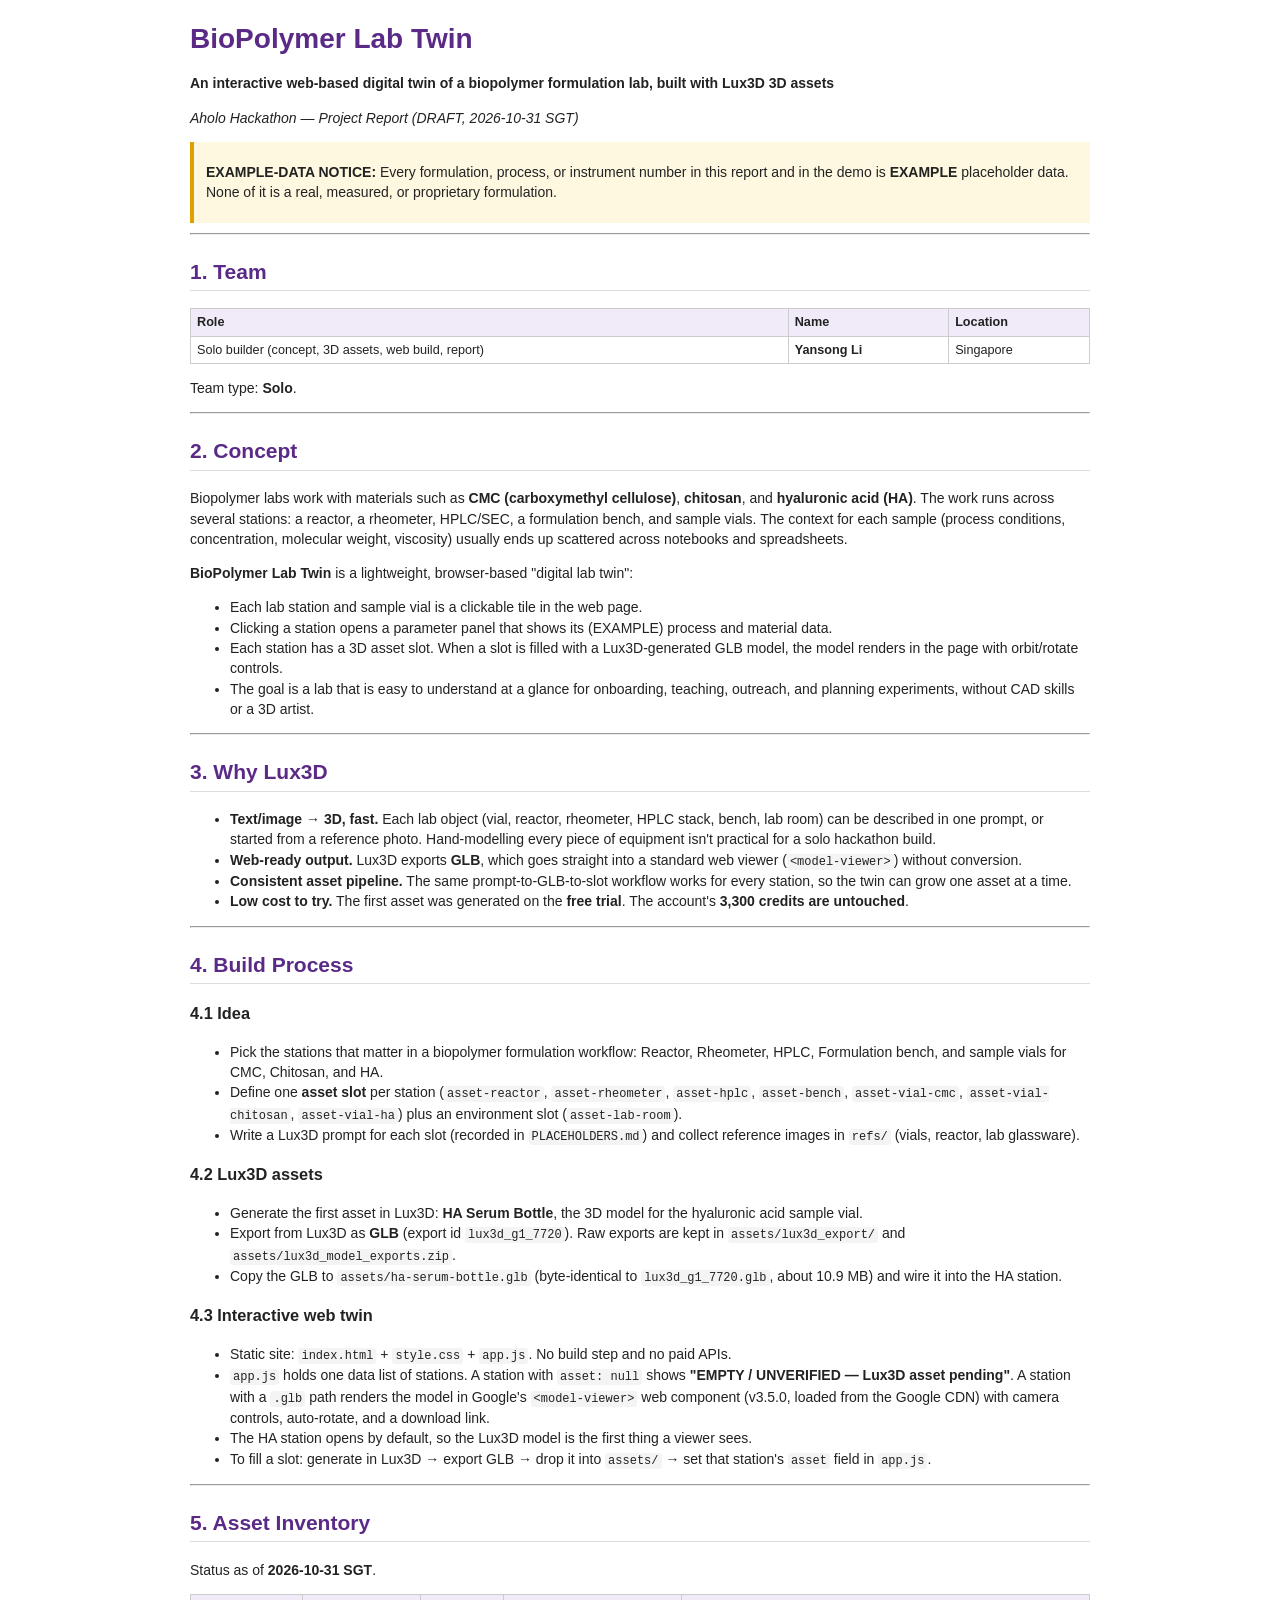
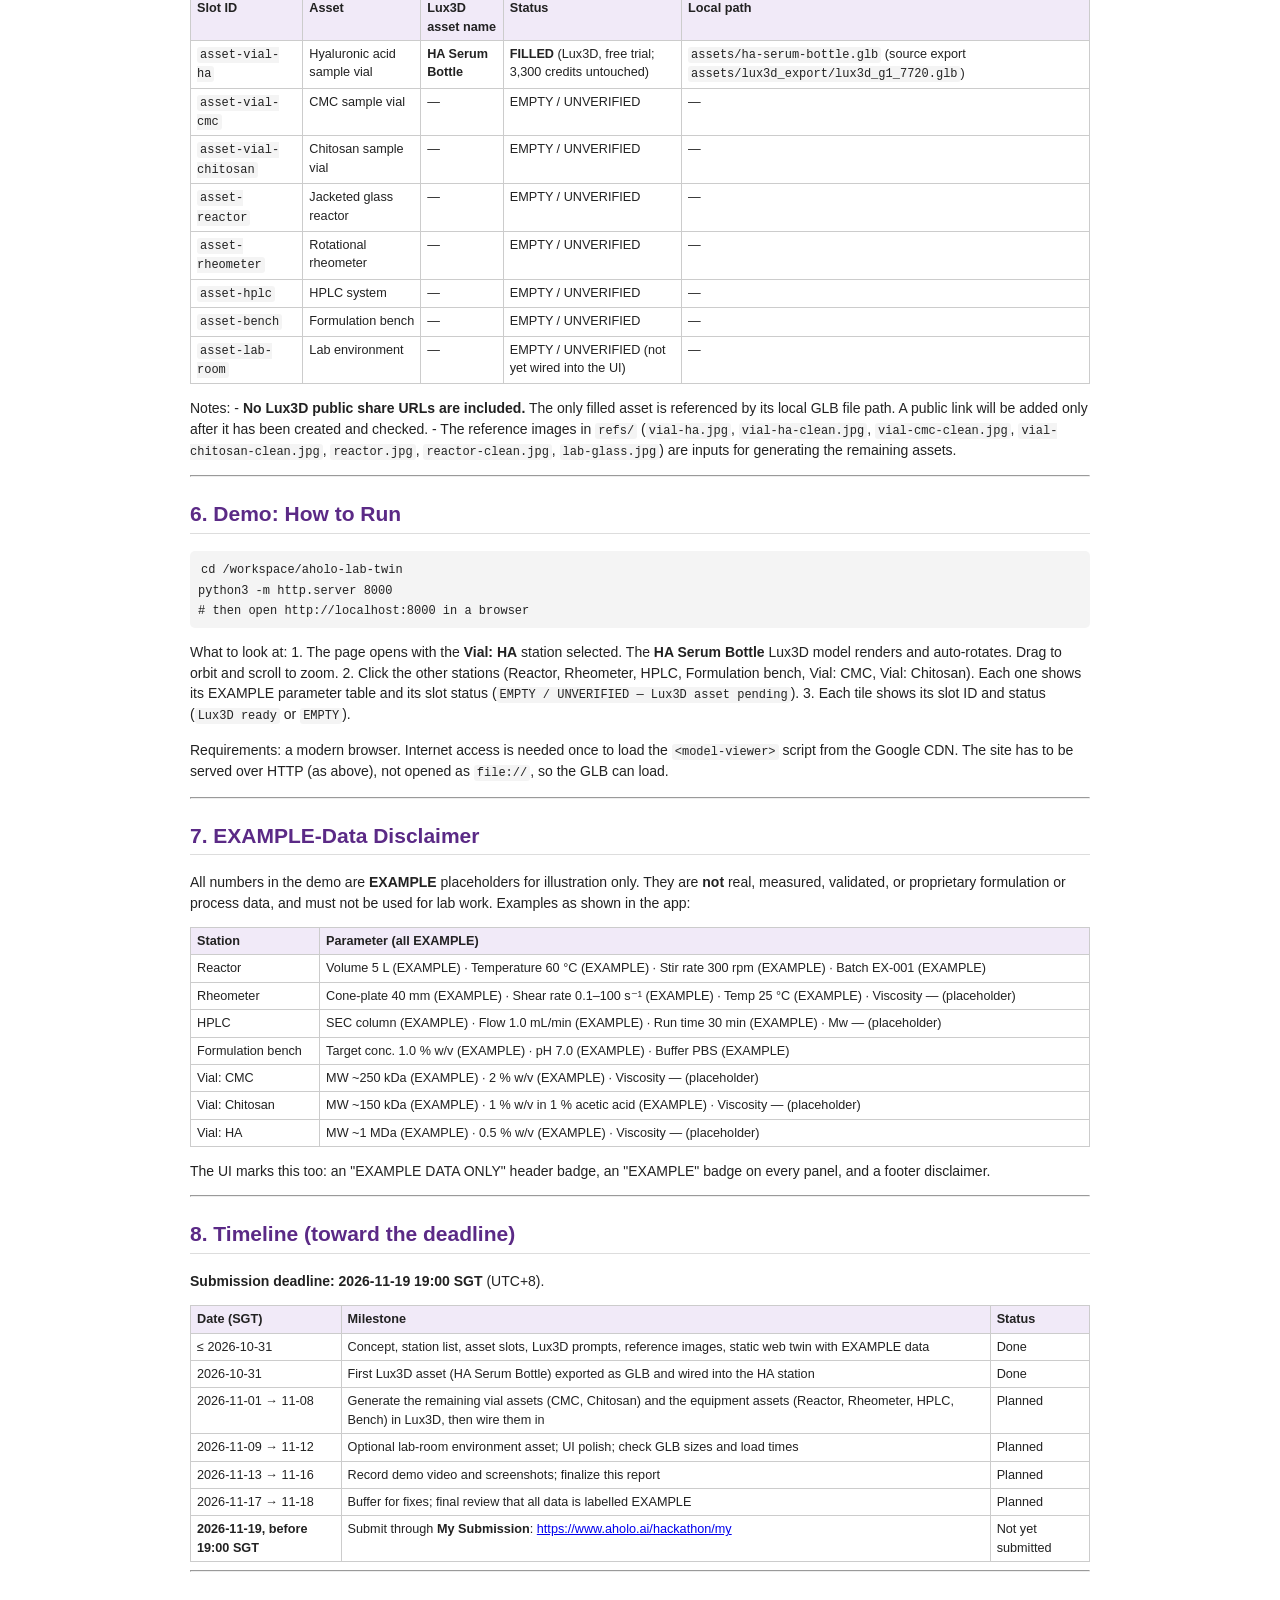
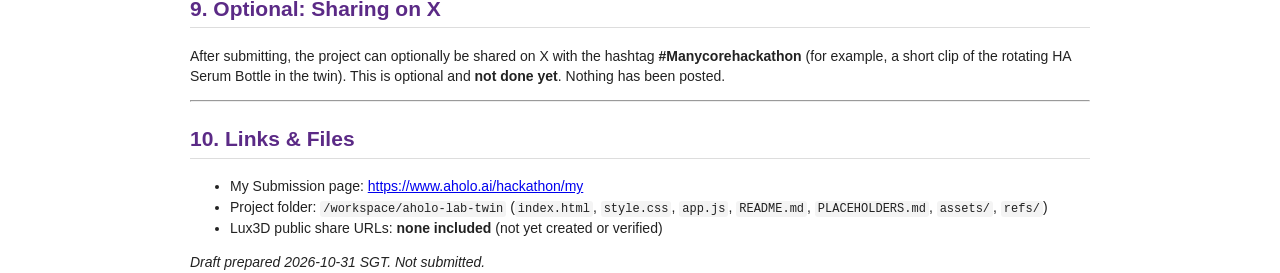
<file: report/report.html>
<!doctype html><html lang="en"><head><meta charset="utf-8"><title>BioPolymer Lab Twin — Aholo Hackathon Report</title><style>@page{size:A4;margin:16mm}body{font-family:-apple-system,Segoe UI,Helvetica,Arial,sans-serif;color:#222;line-height:1.45;font-size:10.5pt;max-width:900px;margin:auto}
h1{color:#5b2a86;margin-bottom:0}h2{color:#5b2a86;border-bottom:1px solid #ddd;padding-bottom:3px;margin-top:22px;page-break-after:avoid}
table{border-collapse:collapse;width:100%;margin:8px 0;font-size:9.5pt;page-break-inside:avoid}th,td{border:1px solid #ccc;padding:4px 6px;text-align:left;vertical-align:top}th{background:#f1eaf8}
code{background:#f4f4f4;padding:1px 3px;border-radius:3px;font-size:9pt}pre{background:#f4f4f4;padding:8px;border-radius:5px}
blockquote{border-left:4px solid #e0a000;background:#fff8e1;margin:10px 0;padding:6px 12px}</style></head><body><h1>BioPolymer Lab Twin</h1>
<p><strong>An interactive web-based digital twin of a biopolymer formulation lab, built with Lux3D 3D assets</strong></p>
<p><em>Aholo Hackathon — Project Report (DRAFT, 2026-10-31 SGT)</em></p>
<blockquote>
<p><strong>EXAMPLE-DATA NOTICE:</strong> Every formulation, process, or instrument number in this report and in the demo is <strong>EXAMPLE</strong> placeholder data. None of it is a real, measured, or proprietary formulation.</p>
</blockquote>
<hr />
<h2>1. Team</h2>
<table>
<thead>
<tr>
<th>Role</th>
<th>Name</th>
<th>Location</th>
</tr>
</thead>
<tbody>
<tr>
<td>Solo builder (concept, 3D assets, web build, report)</td>
<td><strong>Yansong Li</strong></td>
<td>Singapore</td>
</tr>
</tbody>
</table>
<p>Team type: <strong>Solo</strong>.</p>
<hr />
<h2>2. Concept</h2>
<p>Biopolymer labs work with materials such as <strong>CMC (carboxymethyl cellulose)</strong>, <strong>chitosan</strong>, and <strong>hyaluronic acid (HA)</strong>. The work runs across several stations: a reactor, a rheometer, HPLC/SEC, a formulation bench, and sample vials. The context for each sample (process conditions, concentration, molecular weight, viscosity) usually ends up scattered across notebooks and spreadsheets.</p>
<p><strong>BioPolymer Lab Twin</strong> is a lightweight, browser-based "digital lab twin":</p>
<ul>
<li>Each lab station and sample vial is a clickable tile in the web page.</li>
<li>Clicking a station opens a parameter panel that shows its (EXAMPLE) process and material data.</li>
<li>Each station has a 3D asset slot. When a slot is filled with a Lux3D-generated GLB model, the model renders in the page with orbit/rotate controls.</li>
<li>The goal is a lab that is easy to understand at a glance for onboarding, teaching, outreach, and planning experiments, without CAD skills or a 3D artist.</li>
</ul>
<hr />
<h2>3. Why Lux3D</h2>
<ul>
<li><strong>Text/image → 3D, fast.</strong> Each lab object (vial, reactor, rheometer, HPLC stack, bench, lab room) can be described in one prompt, or started from a reference photo. Hand-modelling every piece of equipment isn't practical for a solo hackathon build.</li>
<li><strong>Web-ready output.</strong> Lux3D exports <strong>GLB</strong>, which goes straight into a standard web viewer (<code>&lt;model-viewer&gt;</code>) without conversion.</li>
<li><strong>Consistent asset pipeline.</strong> The same prompt-to-GLB-to-slot workflow works for every station, so the twin can grow one asset at a time.</li>
<li><strong>Low cost to try.</strong> The first asset was generated on the <strong>free trial</strong>. The account's <strong>3,300 credits are untouched</strong>.</li>
</ul>
<hr />
<h2>4. Build Process</h2>
<h3>4.1 Idea</h3>
<ul>
<li>Pick the stations that matter in a biopolymer formulation workflow: Reactor, Rheometer, HPLC, Formulation bench, and sample vials for CMC, Chitosan, and HA.</li>
<li>Define one <strong>asset slot</strong> per station (<code>asset-reactor</code>, <code>asset-rheometer</code>, <code>asset-hplc</code>, <code>asset-bench</code>, <code>asset-vial-cmc</code>, <code>asset-vial-chitosan</code>, <code>asset-vial-ha</code>) plus an environment slot (<code>asset-lab-room</code>).</li>
<li>Write a Lux3D prompt for each slot (recorded in <code>PLACEHOLDERS.md</code>) and collect reference images in <code>refs/</code> (vials, reactor, lab glassware).</li>
</ul>
<h3>4.2 Lux3D assets</h3>
<ul>
<li>Generate the first asset in Lux3D: <strong>HA Serum Bottle</strong>, the 3D model for the hyaluronic acid sample vial.</li>
<li>Export from Lux3D as <strong>GLB</strong> (export id <code>lux3d_g1_7720</code>). Raw exports are kept in <code>assets/lux3d_export/</code> and <code>assets/lux3d_model_exports.zip</code>.</li>
<li>Copy the GLB to <code>assets/ha-serum-bottle.glb</code> (byte-identical to <code>lux3d_g1_7720.glb</code>, about 10.9 MB) and wire it into the HA station.</li>
</ul>
<h3>4.3 Interactive web twin</h3>
<ul>
<li>Static site: <code>index.html</code> + <code>style.css</code> + <code>app.js</code>. No build step and no paid APIs.</li>
<li><code>app.js</code> holds one data list of stations. A station with <code>asset: null</code> shows <strong>"EMPTY / UNVERIFIED — Lux3D asset pending"</strong>. A station with a <code>.glb</code> path renders the model in Google's <code>&lt;model-viewer&gt;</code> web component (v3.5.0, loaded from the Google CDN) with camera controls, auto-rotate, and a download link.</li>
<li>The HA station opens by default, so the Lux3D model is the first thing a viewer sees.</li>
<li>To fill a slot: generate in Lux3D → export GLB → drop it into <code>assets/</code> → set that station's <code>asset</code> field in <code>app.js</code>.</li>
</ul>
<hr />
<h2>5. Asset Inventory</h2>
<p>Status as of <strong>2026-10-31 SGT</strong>.</p>
<table>
<thead>
<tr>
<th>Slot ID</th>
<th>Asset</th>
<th>Lux3D asset name</th>
<th>Status</th>
<th>Local path</th>
</tr>
</thead>
<tbody>
<tr>
<td><code>asset-vial-ha</code></td>
<td>Hyaluronic acid sample vial</td>
<td><strong>HA Serum Bottle</strong></td>
<td><strong>FILLED</strong> (Lux3D, free trial; 3,300 credits untouched)</td>
<td><code>assets/ha-serum-bottle.glb</code> (source export <code>assets/lux3d_export/lux3d_g1_7720.glb</code>)</td>
</tr>
<tr>
<td><code>asset-vial-cmc</code></td>
<td>CMC sample vial</td>
<td>—</td>
<td>EMPTY / UNVERIFIED</td>
<td>—</td>
</tr>
<tr>
<td><code>asset-vial-chitosan</code></td>
<td>Chitosan sample vial</td>
<td>—</td>
<td>EMPTY / UNVERIFIED</td>
<td>—</td>
</tr>
<tr>
<td><code>asset-reactor</code></td>
<td>Jacketed glass reactor</td>
<td>—</td>
<td>EMPTY / UNVERIFIED</td>
<td>—</td>
</tr>
<tr>
<td><code>asset-rheometer</code></td>
<td>Rotational rheometer</td>
<td>—</td>
<td>EMPTY / UNVERIFIED</td>
<td>—</td>
</tr>
<tr>
<td><code>asset-hplc</code></td>
<td>HPLC system</td>
<td>—</td>
<td>EMPTY / UNVERIFIED</td>
<td>—</td>
</tr>
<tr>
<td><code>asset-bench</code></td>
<td>Formulation bench</td>
<td>—</td>
<td>EMPTY / UNVERIFIED</td>
<td>—</td>
</tr>
<tr>
<td><code>asset-lab-room</code></td>
<td>Lab environment</td>
<td>—</td>
<td>EMPTY / UNVERIFIED (not yet wired into the UI)</td>
<td>—</td>
</tr>
</tbody>
</table>
<p>Notes:
- <strong>No Lux3D public share URLs are included.</strong> The only filled asset is referenced by its local GLB file path. A public link will be added only after it has been created and checked.
- The reference images in <code>refs/</code> (<code>vial-ha.jpg</code>, <code>vial-ha-clean.jpg</code>, <code>vial-cmc-clean.jpg</code>, <code>vial-chitosan-clean.jpg</code>, <code>reactor.jpg</code>, <code>reactor-clean.jpg</code>, <code>lab-glass.jpg</code>) are inputs for generating the remaining assets.</p>
<hr />
<h2>6. Demo: How to Run</h2>
<pre><code class="language-bash">cd /workspace/aholo-lab-twin
python3 -m http.server 8000
# then open http://localhost:8000 in a browser
</code></pre>
<p>What to look at:
1. The page opens with the <strong>Vial: HA</strong> station selected. The <strong>HA Serum Bottle</strong> Lux3D model renders and auto-rotates. Drag to orbit and scroll to zoom.
2. Click the other stations (Reactor, Rheometer, HPLC, Formulation bench, Vial: CMC, Vial: Chitosan). Each one shows its EXAMPLE parameter table and its slot status (<code>EMPTY / UNVERIFIED — Lux3D asset pending</code>).
3. Each tile shows its slot ID and status (<code>Lux3D ready</code> or <code>EMPTY</code>).</p>
<p>Requirements: a modern browser. Internet access is needed once to load the <code>&lt;model-viewer&gt;</code> script from the Google CDN. The site has to be served over HTTP (as above), not opened as <code>file://</code>, so the GLB can load.</p>
<hr />
<h2>7. EXAMPLE-Data Disclaimer</h2>
<p>All numbers in the demo are <strong>EXAMPLE</strong> placeholders for illustration only. They are <strong>not</strong> real, measured, validated, or proprietary formulation or process data, and must not be used for lab work. Examples as shown in the app:</p>
<table>
<thead>
<tr>
<th>Station</th>
<th>Parameter (all EXAMPLE)</th>
</tr>
</thead>
<tbody>
<tr>
<td>Reactor</td>
<td>Volume 5 L (EXAMPLE) · Temperature 60 °C (EXAMPLE) · Stir rate 300 rpm (EXAMPLE) · Batch EX-001 (EXAMPLE)</td>
</tr>
<tr>
<td>Rheometer</td>
<td>Cone-plate 40 mm (EXAMPLE) · Shear rate 0.1–100 s⁻¹ (EXAMPLE) · Temp 25 °C (EXAMPLE) · Viscosity — (placeholder)</td>
</tr>
<tr>
<td>HPLC</td>
<td>SEC column (EXAMPLE) · Flow 1.0 mL/min (EXAMPLE) · Run time 30 min (EXAMPLE) · Mw — (placeholder)</td>
</tr>
<tr>
<td>Formulation bench</td>
<td>Target conc. 1.0 % w/v (EXAMPLE) · pH 7.0 (EXAMPLE) · Buffer PBS (EXAMPLE)</td>
</tr>
<tr>
<td>Vial: CMC</td>
<td>MW ~250 kDa (EXAMPLE) · 2 % w/v (EXAMPLE) · Viscosity — (placeholder)</td>
</tr>
<tr>
<td>Vial: Chitosan</td>
<td>MW ~150 kDa (EXAMPLE) · 1 % w/v in 1 % acetic acid (EXAMPLE) · Viscosity — (placeholder)</td>
</tr>
<tr>
<td>Vial: HA</td>
<td>MW ~1 MDa (EXAMPLE) · 0.5 % w/v (EXAMPLE) · Viscosity — (placeholder)</td>
</tr>
</tbody>
</table>
<p>The UI marks this too: an "EXAMPLE DATA ONLY" header badge, an "EXAMPLE" badge on every panel, and a footer disclaimer.</p>
<hr />
<h2>8. Timeline (toward the deadline)</h2>
<p><strong>Submission deadline: 2026-11-19 19:00 SGT</strong> (UTC+8).</p>
<table>
<thead>
<tr>
<th>Date (SGT)</th>
<th>Milestone</th>
<th>Status</th>
</tr>
</thead>
<tbody>
<tr>
<td>≤ 2026-10-31</td>
<td>Concept, station list, asset slots, Lux3D prompts, reference images, static web twin with EXAMPLE data</td>
<td>Done</td>
</tr>
<tr>
<td>2026-10-31</td>
<td>First Lux3D asset (HA Serum Bottle) exported as GLB and wired into the HA station</td>
<td>Done</td>
</tr>
<tr>
<td>2026-11-01 → 11-08</td>
<td>Generate the remaining vial assets (CMC, Chitosan) and the equipment assets (Reactor, Rheometer, HPLC, Bench) in Lux3D, then wire them in</td>
<td>Planned</td>
</tr>
<tr>
<td>2026-11-09 → 11-12</td>
<td>Optional lab-room environment asset; UI polish; check GLB sizes and load times</td>
<td>Planned</td>
</tr>
<tr>
<td>2026-11-13 → 11-16</td>
<td>Record demo video and screenshots; finalize this report</td>
<td>Planned</td>
</tr>
<tr>
<td>2026-11-17 → 11-18</td>
<td>Buffer for fixes; final review that all data is labelled EXAMPLE</td>
<td>Planned</td>
</tr>
<tr>
<td><strong>2026-11-19, before 19:00 SGT</strong></td>
<td>Submit through <strong>My Submission</strong>: <a href="https://www.aholo.ai/hackathon/my">https://www.aholo.ai/hackathon/my</a></td>
<td>Not yet submitted</td>
</tr>
</tbody>
</table>
<hr />
<h2>9. Optional: Sharing on X</h2>
<p>After submitting, the project can optionally be shared on X with the hashtag <strong>#Manycorehackathon</strong> (for example, a short clip of the rotating HA Serum Bottle in the twin). This is optional and <strong>not done yet</strong>. Nothing has been posted.</p>
<hr />
<h2>10. Links &amp; Files</h2>
<ul>
<li>My Submission page: <a href="https://www.aholo.ai/hackathon/my">https://www.aholo.ai/hackathon/my</a></li>
<li>Project folder: <code>/workspace/aholo-lab-twin</code> (<code>index.html</code>, <code>style.css</code>, <code>app.js</code>, <code>README.md</code>, <code>PLACEHOLDERS.md</code>, <code>assets/</code>, <code>refs/</code>)</li>
<li>Lux3D public share URLs: <strong>none included</strong> (not yet created or verified)</li>
</ul>
<p><em>Draft prepared 2026-10-31 SGT. Not submitted.</em></p></body></html>
</file>
